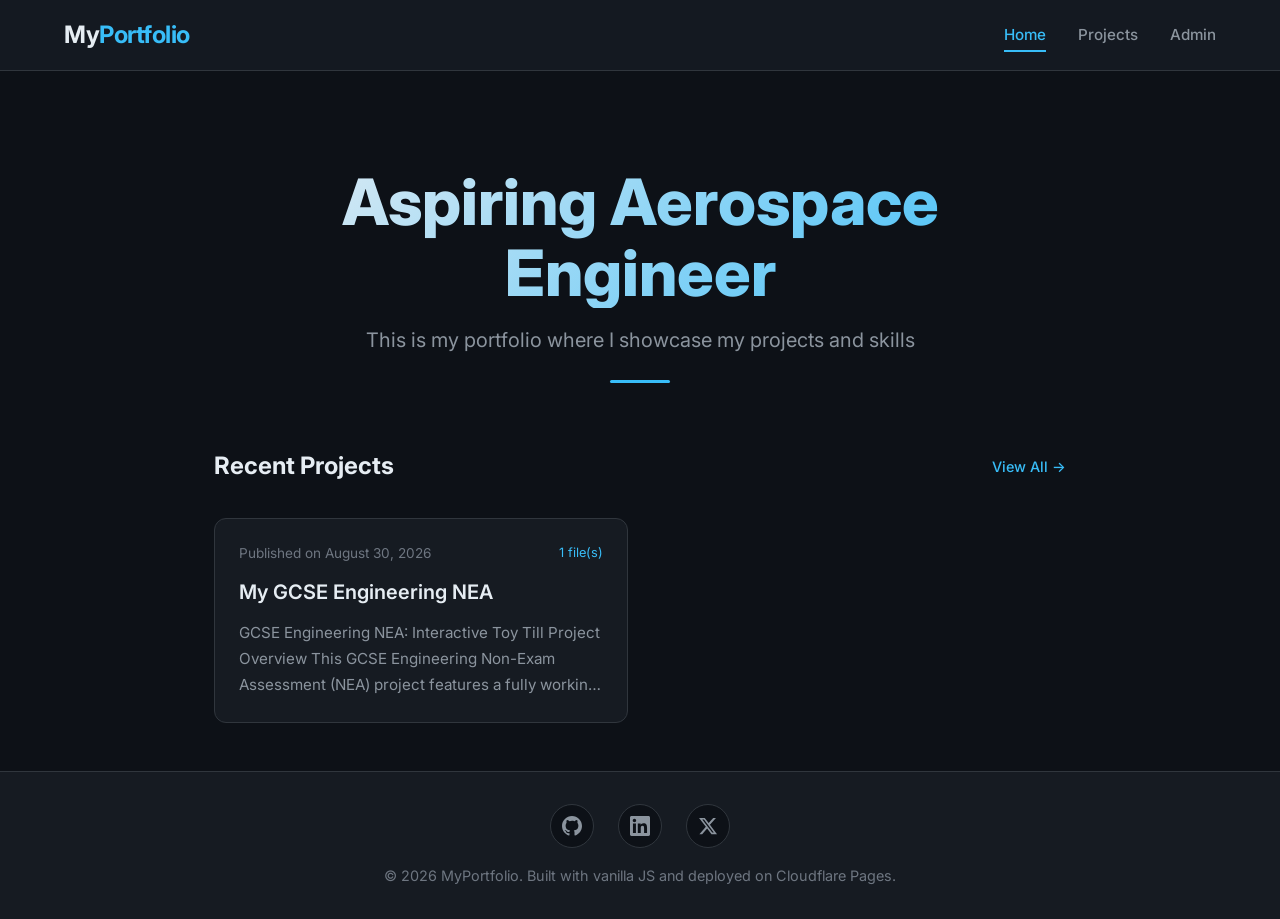
<file: index.html>
<!DOCTYPE html>
<html lang="en">
<head>
    <meta charset="UTF-8">
    <meta name="viewport" content="width=device-width, initial-scale=1.0">
    <meta name="description" content="Portfolio of a Full-Stack Developer">
    <title>MyPortfolio | Home</title>
    <link rel="preconnect" href="https://fonts.googleapis.com">
    <link rel="preconnect" href="https://fonts.gstatic.com" crossorigin>
    <link href="https://fonts.googleapis.com/css2?family=Inter:wght@400;500;600;700;800&display=swap" rel="stylesheet">
    <link rel="stylesheet" href="style.css">
</head>
<body>
    <header>
        <nav class="nav-container">
            <a href="index.html" class="logo">My<span>Portfolio</span></a>
            <button class="mobile-menu-btn" aria-label="Toggle menu" aria-expanded="false">
                <svg width="24" height="24" viewBox="0 0 24 24" fill="none" stroke="currentColor" stroke-width="2" aria-hidden="true">
                    <line x1="3" y1="6" x2="21" y2="6"></line>
                    <line x1="3" y1="12" x2="21" y2="12"></line>
                    <line x1="3" y1="18" x2="21" y2="18"></line>
                </svg>
            </button>
            <ul class="nav-links" id="navLinks">
                <li><a href="index.html" class="active">Home</a></li>
                <li><a href="projects.html">Projects</a></li>
                <li><a href="admin.html">Admin</a></li>
            </ul>
        </nav>
    </header>

    <main>
        <section class="hero" aria-labelledby="hero-title">
            <h1 id="hero-title">Aspiring Aerospace Engineer</h1>
            <p class="subtitle">This is my portfolio where I showcase my projects and skills
            </p>
            <div class="accent-line" aria-hidden="true"></div>
        </section>

        <section id="projects" aria-labelledby="projects-title">
            <div class="section-header">
                <h2 id="projects-title">Recent Projects</h2>
                <a href="projects.html" class="view-all">View All →</a>
            </div>
            <div class="projects-grid" id="projectsGrid" role="list">
                <div class="project-card" role="listitem" style="grid-column: 1/-1; text-align: center;">
                    <div class="project-content">
                        <div class="empty-state" style="padding: 2rem;">
                            <svg viewBox="0 0 24 24" fill="none" stroke="currentColor" stroke-width="1.5" aria-hidden="true">
                                <path d="M21 21l-6-6m2-5a7 7 0 11-14 0 7 7 0 0114 0z"/>
                                <path d="M15.7 15.7l-6 6"/>
                            </svg>
                            <h3>No projects published yet</h3>
                            <p>Add your first project from the <a href="admin.html">Admin panel</a> to see it here.</p>
                        </div>
                    </div>
                </div>
            </div>
        </section>
    </main>

    <footer>
        <div class="footer-content">
            <div class="social-links">
                <a href="https://github.com" target="_blank" rel="noopener noreferrer" aria-label="GitHub">
                    <svg width="20" height="20" viewBox="0 0 24 24" fill="currentColor" aria-hidden="true"><path d="M12 0C5.374 0 0 5.373 0 12c0 5.302 3.438 9.8 8.207 11.387.599.111.793-.261.793-.577v-2.234c-3.338.726-4.033-1.416-4.033-1.416-.546-1.387-1.333-1.756-1.333-1.756-1.089-.745.083-.729.083-.729 1.205.084 1.839 1.237 1.839 1.237 1.07 1.834 2.807 1.304 3.492.997.107-.775.418-1.305.762-1.604-2.665-.305-5.467-1.334-5.467-5.931 0-1.311.469-2.381 1.236-3.221-.124-.305-.535-1.524.117-3.176 0 0 1.008-.322 3.301 1.23A11.509 11.509 0 0112 5.803c1.02.005 2.047.138 3.006.404 2.291-1.552 3.297-1.23 3.297-1.23.653 1.653.242 2.874.118 3.176.77.84 1.235 1.911 1.235 3.221 0 4.609-2.807 5.624-5.479 5.921.43.372.823 1.102.823 2.222v3.293c0 .319.192.694.801.576C20.566 21.797 24 17.3 24 12c0-6.627-5.373-12-12-12z"/></svg>
                </a>
                <a href="https://linkedin.com" target="_blank" rel="noopener noreferrer" aria-label="LinkedIn">
                    <svg width="20" height="20" viewBox="0 0 24 24" fill="currentColor" aria-hidden="true"><path d="M20.447 20.452h-3.554v-5.569c0-1.328-.027-3.037-1.852-3.037-1.853 0-2.136 1.445-2.136 2.939v5.667H9.351V9h3.414v1.561h.046c.477-.9 1.637-1.85 3.37-1.85 3.601 0 4.267 2.37 4.267 5.455v6.286zM5.337 7.433c-1.144 0-2.063-.926-2.063-2.065 0-1.138.92-2.063 2.063-2.063 1.14 0 2.064.925 2.064 2.063 0 1.139-.925 2.065-2.064 2.065zm1.782 13.019H3.555V9h3.564v11.452zM22.225 0H1.771C.792 0 0 .774 0 1.729v20.542C0 23.227.792 24 1.771 24h20.451C23.2 24 24 23.227 24 22.271V1.729C24 .774 23.2 0 22.222 0h.003z"/></svg>
                </a>
                <a href="https://twitter.com" target="_blank" rel="noopener noreferrer" aria-label="Twitter">
                    <svg width="20" height="20" viewBox="0 0 24 24" fill="currentColor" aria-hidden="true"><path d="M18.244 2.25h3.308l-7.227 8.26 8.502 11.24H16.17l-5.214-6.817L4.99 21.75H1.68l7.73-8.835L1.254 2.25H8.08l4.713 6.231zm-1.161 17.52h1.833L7.084 4.126H5.117z"/></svg>
                </a>
            </div>
            <p>&copy; 2026 MyPortfolio. Built with vanilla JS and deployed on Cloudflare Pages.</p>
        </div>
    </footer>

    <script>
        const mobileMenuBtn = document.querySelector('.mobile-menu-btn');
        const navLinks = document.getElementById('navLinks');

        mobileMenuBtn.addEventListener('click', () => {
            const isOpen = navLinks.classList.toggle('open');
            mobileMenuBtn.setAttribute('aria-expanded', isOpen);
        });

        navLinks.querySelectorAll('a').forEach(link => {
            link.addEventListener('click', () => {
                navLinks.classList.remove('open');
                mobileMenuBtn.setAttribute('aria-expanded', 'false');
            });
        });

        async function loadProjects(limit = 3) {
            const grid = document.getElementById('projectsGrid');
            try {
                const response = await fetch('projects.json');
                
                if (!response.ok) {
                    if (response.status === 404) {
                        showEmptyState(grid, 'projects.json not found. Publish your first project from the Admin panel.');
                    } else {
                        throw new Error(`HTTP ${response.status}`);
                    }
                    return;
                }

                const projects = await response.json();

                if (!Array.isArray(projects) || !projects.length) {
                    showEmptyState(grid, 'No projects published yet. Add your first project from the <a href="admin.html">Admin panel</a>.');
                    return;
                }

                const displayProjects = projects.slice(0, limit);
                grid.innerHTML = displayProjects.map(project => `
                    <article class="project-card" role="listitem">
                        ${project.image ? `<img src="${escapeHtml(project.image)}" alt="" class="project-image">` : ''}
                        <div class="project-content">
                            <div class="project-meta">
                                <span class="project-date">Published on ${formatDate(project.date)}</span>
                                ${project.files && project.files.length ? `<span class="file-count" style="margin-left: 1rem; font-size: 0.8rem; color: var(--accent);">${project.files.length} file(s)</span>` : ''}
                            </div>
                            <h3 class="project-title">
                                <a href="project.html?slug=${encodeURIComponent(slugify(project.title))}">${escapeHtml(project.title)}</a>
                            </h3>
                            <p class="project-excerpt">${truncateHtml(project.content, 150)}</p>
                        </div>
                    </article>
                `).join('');
            } catch (error) {
                console.error('Error loading projects:', error);
                showEmptyState(grid, `Failed to load projects: ${escapeHtml(error.message)}`);
            }
        }

        function showEmptyState(grid, message) {
            grid.innerHTML = `
                <div class="project-card" role="listitem" style="grid-column: 1/-1;">
                    <div class="project-content">
                        <div class="empty-state">
                            <svg viewBox="0 0 24 24" fill="none" stroke="currentColor" stroke-width="1.5" aria-hidden="true">
                                <path d="M21 21l-6-6m2-5a7 7 0 11-14 0 7 7 0 0114 0z"/>
                                <path d="M15.7 15.7l-6 6"/>
                            </svg>
                            <h3>No projects found</h3>
                            <p>${message}</p>
                        </div>
                    </div>
                </div>
            `;
        }

        function formatDate(dateString) {
            const date = new Date(dateString);
            return date.toLocaleDateString('en-US', {
                year: 'numeric',
                month: 'long',
                day: 'numeric'
            });
        }

        function escapeHtml(text) {
            const div = document.createElement('div');
            div.textContent = text;
            return div.innerHTML;
        }

        function truncateHtml(html, maxLength) {
            const div = document.createElement('div');
            div.innerHTML = html;
            const text = div.textContent || div.innerText || '';
            if (text.length <= maxLength) return html;
            return text.substring(0, maxLength).trim() + '...';
        }

        function slugify(text) {
            return text.toLowerCase()
                .trim()
                .replace(/[^\w\s-]/g, '')
                .replace(/[\s_-]+/g, '-')
                .replace(/^-+|-+$/g, '');
        }

        loadProjects();
    </script>
</body>
</html>
</file>
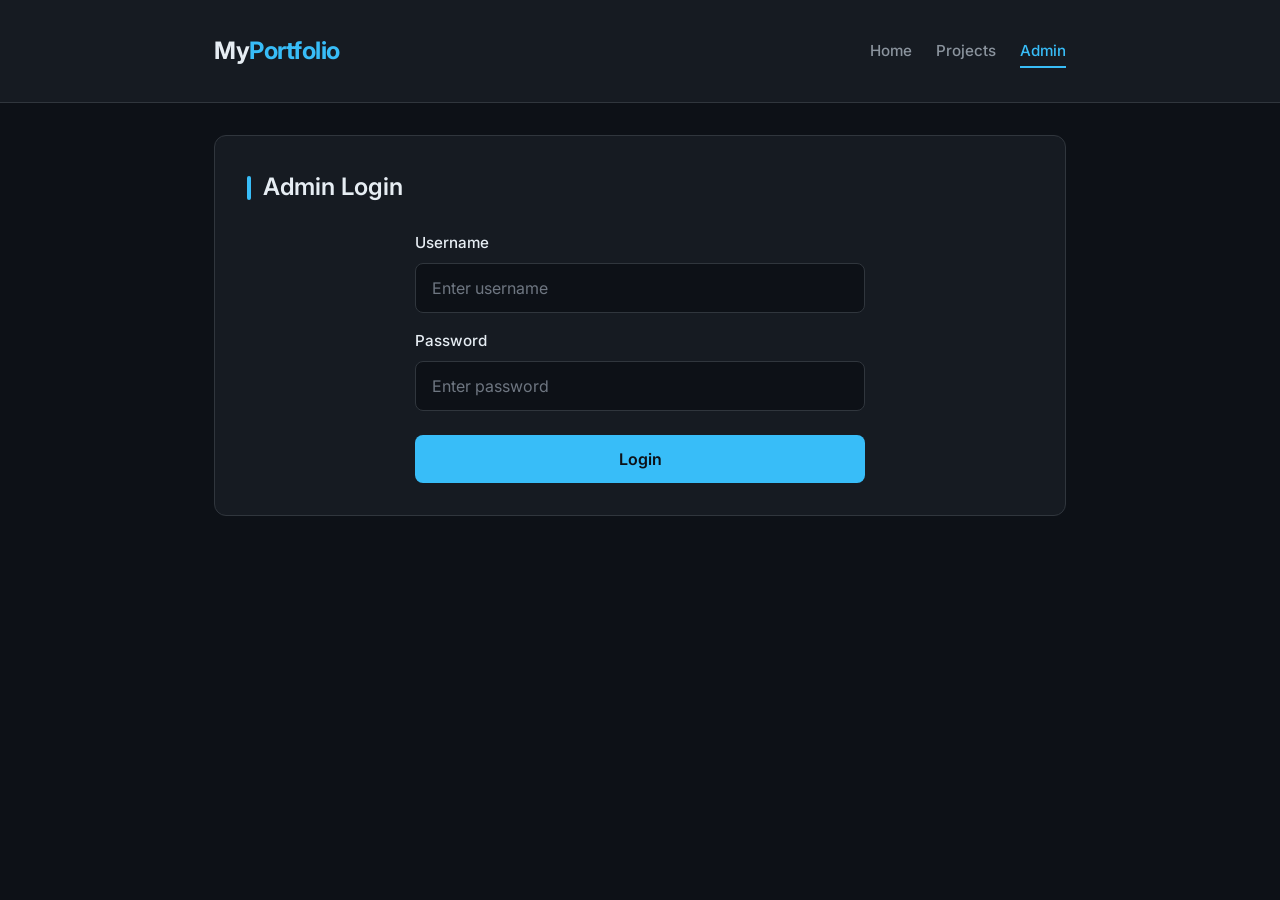
<file: admin.html>
<!DOCTYPE html>
<html lang="en">
<head>
    <meta charset="UTF-8">
    <meta name="viewport" content="width=device-width, initial-scale=1.0">
    <meta name="description" content="Admin Dashboard - MyPortfolio">
    <title>MyPortfolio | Admin</title>
    <link rel="preconnect" href="https://fonts.googleapis.com">
    <link rel="preconnect" href="https://fonts.gstatic.com" crossorigin>
    <link href="https://fonts.googleapis.com/css2?family=Inter:wght@400;500;600;700;800&display=swap" rel="stylesheet">
    <link rel="stylesheet" href="style.css">
    <link href="https://cdn.quilljs.com/1.3.7/quill.snow.css" rel="stylesheet">
    <style>
        .ql-container {
            background: var(--bg-main) !important;
            color: var(--text-primary) !important;
            border: 1px solid var(--border) !important;
            border-radius: 0 0 8px 8px !important;
            font-family: 'Inter', -apple-system, BlinkMacSystemFont, 'Segoe UI', Roboto, sans-serif !important;
            font-size: 14px !important;
        }
        .ql-editor {
            min-height: 350px;
            color: var(--text-primary) !important;
        }
        .ql-editor.ql-blank::before {
            color: var(--text-muted) !important;
            font-style: normal !important;
        }
        .ql-toolbar {
            background: var(--bg-nav) !important;
            border: 1px solid var(--border) !important;
            border-radius: 8px 8px 0 0 !important;
            border-bottom: none !important;
        }
        .ql-stroke { stroke: var(--text-primary) !important; }
        .ql-fill { fill: var(--text-primary) !important; }
        .ql-picker { color: var(--text-primary) !important; }
        .ql-picker-label { border-color: var(--border) !important; color: var(--text-primary) !important; }
        .ql-picker-options { background: var(--bg-card) !important; border-color: var(--border) !important; }
        .ql-picker-item { color: var(--text-primary) !important; }
        .ql-picker-item:hover { background: var(--border) !important; }
        .ql-tooltip { background: var(--bg-card) !important; border-color: var(--border) !important; color: var(--text-primary) !important; }
        .ql-tooltip input { background: var(--bg-main) !important; border-color: var(--border) !important; color: var(--text-primary) !important; }
        .ql-tooltip .ql-preview { background: var(--bg-main) !important; }
        .ql-color-picker .ql-picker-label { border-color: var(--border) !important; }
        .ql-video { max-width: 100%; border-radius: 8px; margin: 1rem 0; }
    </style>
</head>
<body class="admin-body">
    <header class="admin-header">
        <nav class="nav-container">
            <a href="index.html" class="logo">My<span>Portfolio</span></a>
            <ul class="nav-links" style="gap: 1.5rem;">
                <li><a href="index.html">Home</a></li>
                <li><a href="projects.html">Projects</a></li>
                <li><a href="admin.html" class="active">Admin</a></li>
            </ul>
        </nav>
    </header>

    <main class="admin-main">
        <section class="admin-section" id="loginSection">
            <h2>Admin Login</h2>
            <div class="status-message" id="loginStatus"></div>
            <form class="login-form" id="loginForm">
                <div class="form-group">
                    <label for="username">Username</label>
                    <input type="text" id="username" name="username" placeholder="Enter username" autocomplete="username" required>
                </div>
                <div class="form-group">
                    <label for="password">Password</label>
                    <input type="password" id="password" name="password" placeholder="Enter password" autocomplete="current-password" required>
                </div>
                <button type="submit" class="btn btn-primary" id="loginBtn">Login</button>
            </form>
        </section>

        <section class="admin-section" id="editorSection" style="display: none;">
            <h2 id="editorSectionTitle">Create New Project</h2>
            <div class="status-message" id="editorStatus"></div>
            <form id="projectForm">
                <input type="hidden" id="editingProjectId" name="editingProjectId">
                <input type="hidden" id="projectFolder" name="projectFolder">
                
                <div class="form-group">
                    <label for="projectTitle">Project Title</label>
                    <input type="text" id="projectTitle" name="projectTitle" placeholder="Enter project title" required>
                </div>
                
                <div class="form-group">
                    <label for="projectContent">Content</label>
                    <div id="editor" style="min-height: 400px;"></div>
                    <input type="hidden" id="projectContent" name="projectContent" required>
                </div>
                
                <div class="form-group">
                    <label for="projectImage">Cover Image URL (relative to repo root)</label>
                    <input type="text" id="projectImage" name="projectImage" placeholder="projects/my-project/cover.jpg">
                </div>
                
                <div class="form-group">
                    <label>Project Folder Name (for assets)</label>
                    <input type="text" id="projectFolder" name="projectFolder" placeholder="my-project-name">
                    <small style="color: var(--text-muted);">Files go in projects/{folder}/</small>
                </div>
                
                <div class="form-actions">
                    <button type="submit" class="btn btn-primary" id="publishBtn">
                        <span class="btn-text">Publish Project</span>
                        <span class="spinner" style="display: none;"></span>
                    </button>
                    <button type="button" class="btn btn-secondary" id="cancelEditBtn" style="display: none;">Cancel Edit</button>
                </div>
            </form>
        </section>

        <section class="admin-section" id="projectsSection" style="display: none;">
            <h2>Projects</h2>
            <div class="status-message" id="projectsStatus"></div>
            <div class="project-list" id="projectList"></div>
            
            <div style="margin-top: 2rem; padding: 1rem; background: var(--bg-main); border: 1px solid var(--border); border-radius: 8px;">
                <h4 style="margin-bottom: 0.5rem;">Deploy Instructions</h4>
                <ol style="color: var(--text-secondary); font-size: 0.9rem; line-height: 1.8;">
                    <li>Click "Download projects.json" after saving</li>
                    <li>Replace <code>projects.json</code> in repo root</li>
                    <li>Add project files to <code>projects/{folder}/</code></li>
                    <li>Commit & push - Cloudflare auto-deploys</li>
                </ol>
            </div>
        </section>
    </main>

    <script src="https://cdn.quilljs.com/1.3.7/quill.min.js"></script>
    <script src="admin.js"></script>
</body>
</html>
</file>
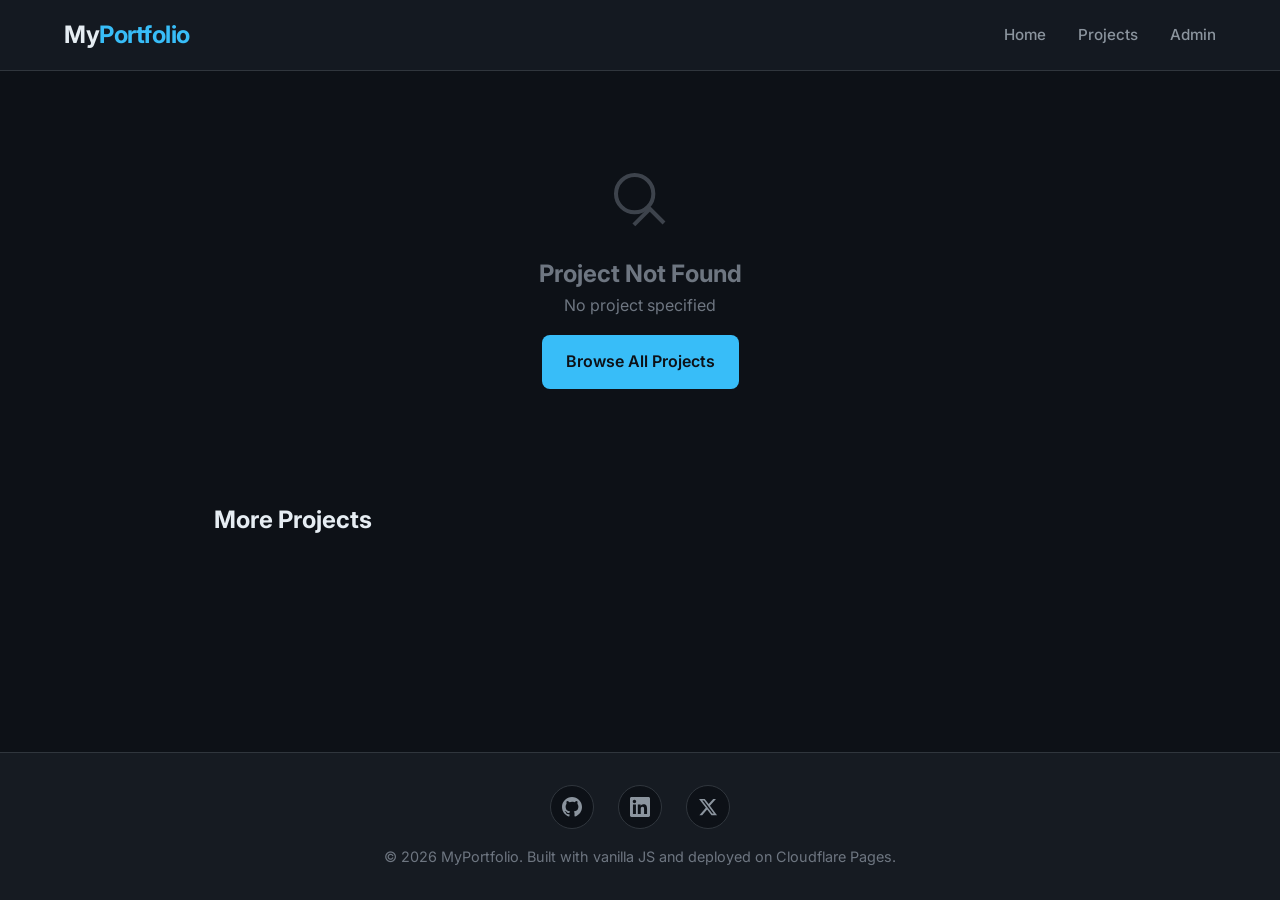
<file: project.html>
<!DOCTYPE html>
<html lang="en">
<head>
    <meta charset="UTF-8">
    <meta name="viewport" content="width=device-width, initial-scale=1.0">
    <meta name="description" content="Project - MyPortfolio">
    <title id="pageTitle">Project | MyPortfolio</title>
    <link rel="preconnect" href="https://fonts.googleapis.com">
    <link rel="preconnect" href="https://fonts.gstatic.com" crossorigin>
    <link href="https://fonts.googleapis.com/css2?family=Inter:wght@400;500;600;700;800&display=swap" rel="stylesheet">
    <link rel="stylesheet" href="style.css">
</head>
<body>
    <header>
        <nav class="nav-container">
            <a href="index.html" class="logo">My<span>Portfolio</span></a>
            <button class="mobile-menu-btn" aria-label="Toggle menu" aria-expanded="false">
                <svg width="24" height="24" viewBox="0 0 24 24" fill="none" stroke="currentColor" stroke-width="2" aria-hidden="true">
                    <line x1="3" y1="6" x2="21" y2="6"></line>
                    <line x1="3" y1="12" x2="21" y2="12"></line>
                    <line x1="3" y1="18" x2="21" y2="18"></line>
                </svg>
            </button>
            <ul class="nav-links" id="navLinks">
                <li><a href="index.html">Home</a></li>
                <li><a href="projects.html">Projects</a></li>
                <li><a href="admin.html">Admin</a></li>
            </ul>
        </nav>
    </header>

    <main>
        <article class="project-detail" id="projectDetail">
            <div class="project-detail-header">
                <a href="projects.html" class="back-link">← Back to Projects</a>
                <h1 id="projectTitle" class="project-detail-title">Loading...</h1>
                <time id="projectDate" class="project-detail-date" datetime="">Published on </time>
            </div>
            <div id="projectImageContainer"></div>
            <div id="projectContent" class="project-detail-content"></div>
            <div id="projectFiles" class="project-files"></div>
        </article>

        <section id="related-projects" style="margin-top: 4rem;">
            <h2 style="font-size: 1.5rem; margin-bottom: 1.5rem;">More Projects</h2>
            <div class="projects-grid" id="relatedGrid" role="list"></div>
        </section>
    </main>

    <footer>
        <div class="footer-content">
            <div class="social-links">
                <a href="https://github.com" target="_blank" rel="noopener noreferrer" aria-label="GitHub">
                    <svg width="20" height="20" viewBox="0 0 24 24" fill="currentColor" aria-hidden="true"><path d="M12 0C5.374 0 0 5.373 0 12c0 5.302 3.438 9.8 8.207 11.387.599.111.793-.261.793-.577v-2.234c-3.338.726-4.033-1.416-4.033-1.416-.546-1.387-1.333-1.756-1.333-1.756-1.089-.745.083-.729.083-.729 1.205.084 1.839 1.237 1.839 1.237 1.07 1.834 2.807 1.304 3.492.997.107-.775.418-1.305.762-1.604-2.665-.305-5.467-1.334-5.467-5.931 0-1.311.469-2.381 1.236-3.221-.124-.305-.535-1.524.117-3.176 0 0 1.008-.322 3.301 1.23A11.509 11.509 0 0112 5.803c1.02.005 2.047.138 3.006.404 2.291-1.552 3.297-1.23 3.297-1.23.653 1.653.242 2.874.118 3.176.77.84 1.235 1.911 1.235 3.221 0 4.609-2.807 5.624-5.479 5.921.43.372.823 1.102.823 2.222v3.293c0 .319.192.694.801.576C20.566 21.797 24 17.3 24 12c0-6.627-5.373-12-12-12z"/></svg>
                </a>
                <a href="https://linkedin.com" target="_blank" rel="noopener noreferrer" aria-label="LinkedIn">
                    <svg width="20" height="20" viewBox="0 0 24 24" fill="currentColor" aria-hidden="true"><path d="M20.447 20.452h-3.554v-5.569c0-1.328-.027-3.037-1.852-3.037-1.853 0-2.136 1.445-2.136 2.939v5.667H9.351V9h3.414v1.561h.046c.477-.9 1.637-1.85 3.37-1.85 3.601 0 4.267 2.37 4.267 5.455v6.286zM5.337 7.433c-1.144 0-2.063-.926-2.063-2.065 0-1.138.92-2.063 2.063-2.063 1.14 0 2.064.925 2.064 2.063 0 1.139-.925 2.065-2.064 2.065zm1.782 13.019H3.555V9h3.564v11.452zM22.225 0H1.771C.792 0 0 .774 0 1.729v20.542C0 23.227.792 24 1.771 24h20.451C23.2 24 24 23.227 24 22.271V1.729C24 .774 23.2 0 22.222 0h.003z"/></svg>
                </a>
                <a href="https://twitter.com" target="_blank" rel="noopener noreferrer" aria-label="Twitter">
                    <svg width="20" height="20" viewBox="0 0 24 24" fill="currentColor" aria-hidden="true"><path d="M18.244 2.25h3.308l-7.227 8.26 8.502 11.24H16.17l-5.214-6.817L4.99 21.75H1.68l7.73-8.835L1.254 2.25H8.08l4.713 6.231zm-1.161 17.52h1.833L7.084 4.126H5.117z"/></svg>
                </a>
            </div>
            <p>&copy; 2026 MyPortfolio. Built with vanilla JS and deployed on Cloudflare Pages.</p>
        </div>
    </footer>

    <script>
        const mobileMenuBtn = document.querySelector('.mobile-menu-btn');
        const navLinks = document.getElementById('navLinks');

        mobileMenuBtn.addEventListener('click', () => {
            const isOpen = navLinks.classList.toggle('open');
            mobileMenuBtn.setAttribute('aria-expanded', isOpen);
        });

        navLinks.querySelectorAll('a').forEach(link => {
            link.addEventListener('click', () => {
                navLinks.classList.remove('open');
                mobileMenuBtn.setAttribute('aria-expanded', 'false');
            });
        });

        function slugify(text) {
            return text.toLowerCase()
                .trim()
                .replace(/[^\w\s-]/g, '')
                .replace(/[\s_-]+/g, '-')
                .replace(/^-+|-+$/g, '');
        }

        async function loadProject() {
            const urlParams = new URLSearchParams(window.location.search);
            const slug = urlParams.get('slug');
            
            if (!slug) {
                showError('No project specified');
                return;
            }

            try {
                const response = await fetch('projects.json');
                if (!response.ok) throw new Error('Failed to load projects');
                const projects = await response.json();

                const project = projects.find(p => slugify(p.title) === slug);
                
                if (!project) {
                    showError('Project not found');
                    return;
                }

                renderProject(project);
                loadRelatedProjects(projects, project.id);
            } catch (error) {
                console.error('Error loading project:', error);
                showError(`Failed to load project: ${error.message}`);
            }
        }

        function renderProject(project) {
            document.getElementById('pageTitle').textContent = `${project.title} | MyPortfolio`;
            document.getElementById('projectTitle').textContent = project.title;
            
            const date = new Date(project.date);
            const formattedDate = date.toLocaleDateString('en-US', {
                year: 'numeric',
                month: 'long',
                day: 'numeric'
            });
            document.getElementById('projectDate').textContent = `Published on ${formattedDate}`;
            document.getElementById('projectDate').dateTime = project.date;

            const imageContainer = document.getElementById('projectImageContainer');
            if (project.image) {
                imageContainer.innerHTML = `<img src="${escapeHtml(project.image)}" alt="${escapeHtml(project.title)}" style="width: 100%; max-height: 400px; object-fit: cover; border-radius: 12px; margin-bottom: 2rem;">`;
            } else {
                imageContainer.innerHTML = '';
            }

            document.getElementById('projectContent').innerHTML = project.content;
            
            // Render project files
            const filesContainer = document.getElementById('projectFiles');
            if (project.files && project.files.length > 0) {
                filesContainer.innerHTML = `
                    <h3 style="margin: 2.5rem 0 1rem; font-size: 1.25rem; color: var(--accent);">Project Files</h3>
                    <div class="file-list" style="display: flex; flex-direction: column; gap: 0.75rem;">
                        ${project.files.map(file => `
                            <a href="${escapeHtml(file.downloadUrl || file.path)}" target="_blank" rel="noopener noreferrer" class="file-item" style="display: flex; align-items: center; justify-content: space-between; padding: 1rem; background: var(--bg-card); border: 1px solid var(--border); border-radius: 8px; text-decoration: none; color: var(--text-primary); transition: border-color 0.2s ease, background 0.2s ease;" onmouseover="this.style.borderColor='var(--accent)'" onmouseout="this.style.borderColor='var(--border)'">
                                <div class="file-info" style="display: flex; align-items: center; gap: 1rem;">
                                    <div class="file-icon" style="width: 40px; height: 40px; display: flex; align-items: center; justify-content: center; background: var(--bg-main); border-radius: 8px; color: var(--accent);">${getFileIcon(file.name)}</div>
                                    <div class="file-details">
                                        <div class="file-name" style="font-weight: 500;">${escapeHtml(file.name)}</div>
                                        <div class="file-size" style="font-size: 0.85rem; color: var(--text-muted);">${formatFileSize(file.size)}</div>
                                    </div>
                                </div>
                                <svg width="20" height="20" viewBox="0 0 24 24" fill="none" stroke="currentColor" stroke-width="2" style="color: var(--text-muted);">
                                    <path d="M21 15v4a2 2 0 0 1-2 2H5a2 2 0 0 1-2-2v-4"/>
                                    <polyline points="17 8 12 3 7 8"/>
                                    <line x1="12" y1="3" x2="12" y2="15"/>
                                </svg>
                            </a>
                        `).join('')}
                    </div>
                `;
            } else {
                filesContainer.innerHTML = '';
            }
        }

        function getFileIcon(filename) {
            const ext = filename.split('.').pop().toLowerCase();
            const icons = {
                jpg: '<svg viewBox="0 0 24 24" fill="none" stroke="currentColor" stroke-width="2"><rect x="3" y="3" width="18" height="18" rx="2"/><circle cx="8.5" cy="8.5" r="1.5"/><polyline points="21 15 16 10 5 21"/></svg>',
                png: '<svg viewBox="0 0 24 24" fill="none" stroke="currentColor" stroke-width="2"><rect x="3" y="3" width="18" height="18" rx="2"/><circle cx="8.5" cy="8.5" r="1.5"/><polyline points="21 15 16 10 5 21"/></svg>',
                gif: '<svg viewBox="0 0 24 24" fill="none" stroke="currentColor" stroke-width="2"><rect x="3" y="3" width="18" height="18" rx="2"/><circle cx="8.5" cy="8.5" r="1.5"/><polyline points="21 15 16 10 5 21"/></svg>',
                svg: '<svg viewBox="0 0 24 24" fill="none" stroke="currentColor" stroke-width="2"><rect x="3" y="3" width="18" height="18" rx="2"/><circle cx="8.5" cy="8.5" r="1.5"/><polyline points="21 15 16 10 5 21"/></svg>',
                webp: '<svg viewBox="0 0 24 24" fill="none" stroke="currentColor" stroke-width="2"><rect x="3" y="3" width="18" height="18" rx="2"/><circle cx="8.5" cy="8.5" r="1.5"/><polyline points="21 15 16 10 5 21"/></svg>',
                pdf: '<svg viewBox="0 0 24 24" fill="none" stroke="currentColor" stroke-width="2"><path d="M14 2H6a2 2 0 0 0-2 2v16a2 2 0 0 0 2 2h12a2 2 0 0 0 2-2V8z"/><polyline points="14 2 14 8 20 8"/></svg>',
                doc: '<svg viewBox="0 0 24 24" fill="none" stroke="currentColor" stroke-width="2"><path d="M14 2H6a2 2 0 0 0-2 2v16a2 2 0 0 0 2 2h12a2 2 0 0 0 2-2V8z"/><polyline points="14 2 14 8 20 8"/></svg>',
                docx: '<svg viewBox="0 0 24 24" fill="none" stroke="currentColor" stroke-width="2"><path d="M14 2H6a2 2 0 0 0-2 2v16a2 2 0 0 0 2 2h12a2 2 0 0 0 2-2V8z"/><polyline points="14 2 14 8 20 8"/></svg>',
                txt: '<svg viewBox="0 0 24 24" fill="none" stroke="currentColor" stroke-width="2"><path d="M14 2H6a2 2 0 0 0-2 2v16a2 2 0 0 0 2 2h12a2 2 0 0 0 2-2V8z"/><polyline points="14 2 14 8 20 8"/></svg>',
                md: '<svg viewBox="0 0 24 24" fill="none" stroke="currentColor" stroke-width="2"><path d="M14 2H6a2 2 0 0 0-2 2v16a2 2 0 0 0 2 2h12a2 2 0 0 0 2-2V8z"/><polyline points="14 2 14 8 20 8"/></svg>',
                js: '<svg viewBox="0 0 24 24" fill="none" stroke="currentColor" stroke-width="2"><polyline points="16 18 22 12 16 6"/><polyline points="8 6 2 12 8 18"/></svg>',
                ts: '<svg viewBox="0 0 24 24" fill="none" stroke="currentColor" stroke-width="2"><polyline points="16 18 22 12 16 6"/><polyline points="8 6 2 12 8 18"/></svg>',
                py: '<svg viewBox="0 0 24 24" fill="none" stroke="currentColor" stroke-width="2"><polyline points="16 18 22 12 16 6"/><polyline points="8 6 2 12 8 18"/></svg>',
                html: '<svg viewBox="0 0 24 24" fill="none" stroke="currentColor" stroke-width="2"><polyline points="16 18 22 12 16 6"/><polyline points="8 6 2 12 8 18"/></svg>',
                css: '<svg viewBox="0 0 24 24" fill="none" stroke="currentColor" stroke-width="2"><polyline points="16 18 22 12 16 6"/><polyline points="8 6 2 12 8 18"/></svg>',
                json: '<svg viewBox="0 0 24 24" fill="none" stroke="currentColor" stroke-width="2"><polyline points="16 18 22 12 16 6"/><polyline points="8 6 2 12 8 18"/></svg>',
                cpp: '<svg viewBox="0 0 24 24" fill="none" stroke="currentColor" stroke-width="2"><polyline points="16 18 22 12 16 6"/><polyline points="8 6 2 12 8 18"/></svg>',
                c: '<svg viewBox="0 0 24 24" fill="none" stroke="currentColor" stroke-width="2"><polyline points="16 18 22 12 16 6"/><polyline points="8 6 2 12 8 18"/></svg>',
                zip: '<svg viewBox="0 0 24 24" fill="none" stroke="currentColor" stroke-width="2"><path d="M21 8V5a2 2 0 0 0-2-2H5a2 2 0 0 0-2 2v3"/><path d="M21 16V11a2 2 0 0 0-2-2H5a2 2 0 0 0-2 2v6a2 2 0 0 0 2 2h14a2 2 0 0 0 2-2z"/></svg>',
                rar: '<svg viewBox="0 0 24 24" fill="none" stroke="currentColor" stroke-width="2"><path d="M21 8V5a2 2 0 0 0-2-2H5a2 2 0 0 0-2 2v3"/><path d="M21 16V11a2 2 0 0 0-2-2H5a2 2 0 0 0-2 2v6a2 2 0 0 0 2 2h14a2 2 0 0 0 2-2z"/></svg>',
                '7z': '<svg viewBox="0 0 24 24" fill="none" stroke="currentColor" stroke-width="2"><path d="M21 8V5a2 2 0 0 0-2-2H5a2 2 0 0 0-2 2v3"/><path d="M21 16V11a2 2 0 0 0-2-2H5a2 2 0 0 0-2 2v6a2 2 0 0 0 2 2h14a2 2 0 0 0 2-2z"/></svg>',
                mp4: '<svg viewBox="0 0 24 24" fill="none" stroke="currentColor" stroke-width="2"><polygon points="23 7 16 12 23 17 23 7"/><rect x="1" y="5" width="15" height="14" rx="2"/></svg>',
                mp3: '<svg viewBox="0 0 24 24" fill="none" stroke="currentColor" stroke-width="2"><polygon points="23 7 16 12 23 17 23 7"/><rect x="1" y="5" width="15" height="14" rx="2"/></svg>',
            };
            return icons[ext] || '<svg viewBox="0 0 24 24" fill="none" stroke="currentColor" stroke-width="2"><path d="M14 2H6a2 2 0 0 0-2 2v16a2 2 0 0 0 2 2h12a2 2 0 0 0 2-2V8z"/><polyline points="14 2 14 8 20 8"/></svg>';
        }

        function formatFileSize(bytes) {
            if (bytes < 1024) return bytes + ' B';
            if (bytes < 1024 * 1024) return (bytes / 1024).toFixed(1) + ' KB';
            return (bytes / (1024 * 1024)).toFixed(1) + ' MB';
        }

        function loadRelatedProjects(projects, currentId) {
            const grid = document.getElementById('relatedGrid');
            const related = projects.filter(p => p.id !== currentId).slice(0, 3);
            
            if (!related.length) {
                grid.parentElement.style.display = 'none';
                return;
            }

            grid.innerHTML = related.map(project => `
                <article class="project-card" role="listitem">
                    ${project.image ? `<img src="${escapeHtml(project.image)}" alt="" class="project-image">` : ''}
                    <div class="project-content">
                        <div class="project-meta">
                            <span class="project-date">Published on ${formatDate(project.date)}</span>
                        </div>
                        <h3 class="project-title">
                            <a href="project.html?slug=${encodeURIComponent(slugify(project.title))}">${escapeHtml(project.title)}</a>
                        </h3>
                        <p class="project-excerpt">${truncateHtml(project.content, 120)}</p>
                    </div>
                </article>
            `).join('');
        }

        function showError(message) {
            const detail = document.getElementById('projectDetail');
            detail.innerHTML = `
                <div style="text-align: center; padding: 3rem; color: var(--text-muted);">
                    <svg width="64" height="64" viewBox="0 0 24 24" fill="none" stroke="currentColor" stroke-width="1.5" style="margin-bottom: 1rem; opacity: 0.5;">
                        <path d="M21 21l-6-6m2-5a7 7 0 11-14 0 7 7 0 0114 0z"/>
                        <path d="M15.7 15.7l-6 6"/>
                    </svg>
                    <h2>Project Not Found</h2>
                    <p>${escapeHtml(message)}</p>
                    <a href="projects.html" class="btn btn-primary" style="margin-top: 1rem; display: inline-block;">Browse All Projects</a>
                </div>
            `;
        }

        function formatDate(dateString) {
            const date = new Date(dateString);
            return date.toLocaleDateString('en-US', {
                year: 'numeric',
                month: 'long',
                day: 'numeric'
            });
        }

        function escapeHtml(text) {
            const div = document.createElement('div');
            div.textContent = text;
            return div.innerHTML;
        }

        function truncateHtml(html, maxLength) {
            const div = document.createElement('div');
            div.innerHTML = html;
            const text = div.textContent || div.innerText || '';
            if (text.length <= maxLength) return html;
            return text.substring(0, maxLength).trim() + '...';
        }

        loadProject();
    </script>
</body>
</html>
</file>
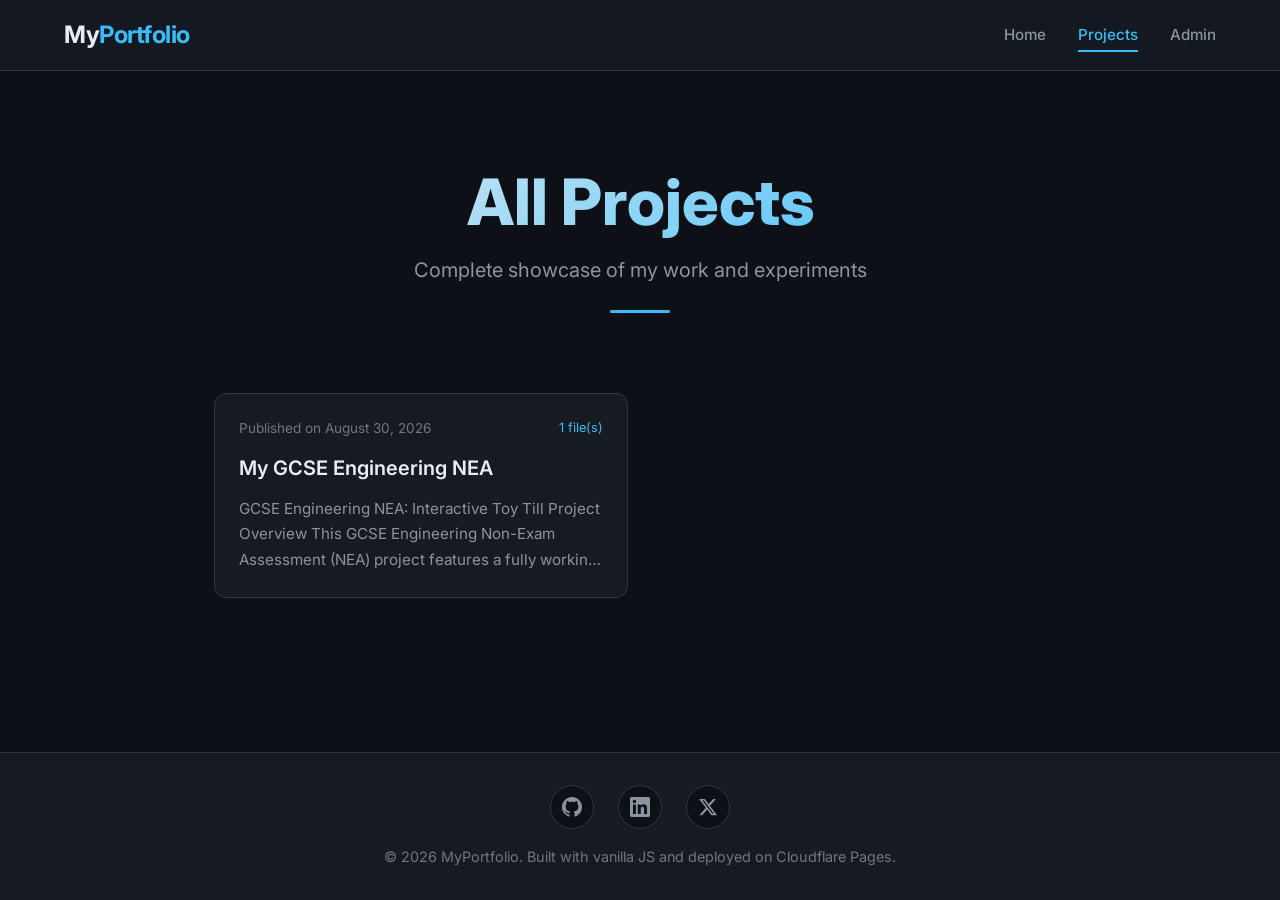
<file: projects.html>
<!DOCTYPE html>
<html lang="en">
<head>
    <meta charset="UTF-8">
    <meta name="viewport" content="width=device-width, initial-scale=1.0">
    <meta name="description" content="All Projects - MyPortfolio">
    <title>MyPortfolio | Projects</title>
    <link rel="preconnect" href="https://fonts.googleapis.com">
    <link rel="preconnect" href="https://fonts.gstatic.com" crossorigin>
    <link href="https://fonts.googleapis.com/css2?family=Inter:wght@400;500;600;700;800&display=swap" rel="stylesheet">
    <link rel="stylesheet" href="style.css">
</head>
<body>
    <header>
        <nav class="nav-container">
            <a href="index.html" class="logo">My<span>Portfolio</span></a>
            <button class="mobile-menu-btn" aria-label="Toggle menu" aria-expanded="false">
                <svg width="24" height="24" viewBox="0 0 24 24" fill="none" stroke="currentColor" stroke-width="2" aria-hidden="true">
                    <line x1="3" y1="6" x2="21" y2="6"></line>
                    <line x1="3" y1="12" x2="21" y2="12"></line>
                    <line x1="3" y1="18" x2="21" y2="18"></line>
                </svg>
            </button>
            <ul class="nav-links" id="navLinks">
                <li><a href="index.html">Home</a></li>
                <li><a href="projects.html" class="active">Projects</a></li>
                <li><a href="admin.html">Admin</a></li>
            </ul>
        </nav>
    </header>

    <main>
        <section class="hero" style="text-align: center; padding: 3rem 1rem; margin-bottom: 2rem;">
            <h1 style="font-size: clamp(2.5rem, 5vw, 4rem); font-weight: 800; line-height: 1.1; margin-bottom: 1rem; background: linear-gradient(135deg, var(--text-primary) 0%, var(--accent) 100%); -webkit-background-clip: text; -webkit-text-fill-color: transparent; background-clip: text;">All Projects</h1>
            <p class="subtitle" style="max-width: 600px; margin: 0 auto;">Complete showcase of my work and experiments</p>
            <div class="accent-line" aria-hidden="true" style="margin: 1.5rem auto 0;"></div>
        </section>

        <section id="all-projects" aria-labelledby="all-projects-title">
            <div class="projects-grid" id="allProjectsGrid" role="list">
                <div class="project-card" role="listitem" style="grid-column: 1/-1; text-align: center;">
                    <div class="project-content">
                        <div class="empty-state" style="padding: 2rem;">
                            <svg viewBox="0 0 24 24" fill="none" stroke="currentColor" stroke-width="1.5" aria-hidden="true">
                                <path d="M21 21l-6-6m2-5a7 7 0 11-14 0 7 7 0 0114 0z"/>
                                <path d="M15.7 15.7l-6 6"/>
                            </svg>
                            <h3>Loading projects...</h3>
                            <p>Fetching all projects from GitHub.</p>
                        </div>
                    </div>
                </div>
            </div>
        </section>
    </main>

    <footer>
        <div class="footer-content">
            <div class="social-links">
                <a href="https://github.com" target="_blank" rel="noopener noreferrer" aria-label="GitHub">
                    <svg width="20" height="20" viewBox="0 0 24 24" fill="currentColor" aria-hidden="true"><path d="M12 0C5.374 0 0 5.373 0 12c0 5.302 3.438 9.8 8.207 11.387.599.111.793-.261.793-.577v-2.234c-3.338.726-4.033-1.416-4.033-1.416-.546-1.387-1.333-1.756-1.333-1.756-1.089-.745.083-.729.083-.729 1.205.084 1.839 1.237 1.839 1.237 1.07 1.834 2.807 1.304 3.492.997.107-.775.418-1.305.762-1.604-2.665-.305-5.467-1.334-5.467-5.931 0-1.311.469-2.381 1.236-3.221-.124-.305-.535-1.524.117-3.176 0 0 1.008-.322 3.301 1.23A11.509 11.509 0 0112 5.803c1.02.005 2.047.138 3.006.404 2.291-1.552 3.297-1.23 3.297-1.23.653 1.653.242 2.874.118 3.176.77.84 1.235 1.911 1.235 3.221 0 4.609-2.807 5.624-5.479 5.921.43.372.823 1.102.823 2.222v3.293c0 .319.192.694.801.576C20.566 21.797 24 17.3 24 12c0-6.627-5.373-12-12-12z"/></svg>
                </a>
                <a href="https://linkedin.com" target="_blank" rel="noopener noreferrer" aria-label="LinkedIn">
                    <svg width="20" height="20" viewBox="0 0 24 24" fill="currentColor" aria-hidden="true"><path d="M20.447 20.452h-3.554v-5.569c0-1.328-.027-3.037-1.852-3.037-1.853 0-2.136 1.445-2.136 2.939v5.667H9.351V9h3.414v1.561h.046c.477-.9 1.637-1.85 3.37-1.85 3.601 0 4.267 2.37 4.267 5.455v6.286zM5.337 7.433c-1.144 0-2.063-.926-2.063-2.065 0-1.138.92-2.063 2.063-2.063 1.14 0 2.064.925 2.064 2.063 0 1.139-.925 2.065-2.064 2.065zm1.782 13.019H3.555V9h3.564v11.452zM22.225 0H1.771C.792 0 0 .774 0 1.729v20.542C0 23.227.792 24 1.771 24h20.451C23.2 24 24 23.227 24 22.271V1.729C24 .774 23.2 0 22.222 0h.003z"/></svg>
                </a>
                <a href="https://twitter.com" target="_blank" rel="noopener noreferrer" aria-label="Twitter">
                    <svg width="20" height="20" viewBox="0 0 24 24" fill="currentColor" aria-hidden="true"><path d="M18.244 2.25h3.308l-7.227 8.26 8.502 11.24H16.17l-5.214-6.817L4.99 21.75H1.68l7.73-8.835L1.254 2.25H8.08l4.713 6.231zm-1.161 17.52h1.833L7.084 4.126H5.117z"/></svg>
                </a>
            </div>
            <p>&copy; 2026 MyPortfolio. Built with vanilla JS and deployed on Cloudflare Pages.</p>
        </div>
    </footer>

    <script>
        const mobileMenuBtn = document.querySelector('.mobile-menu-btn');
        const navLinks = document.getElementById('navLinks');

        mobileMenuBtn.addEventListener('click', () => {
            const isOpen = navLinks.classList.toggle('open');
            mobileMenuBtn.setAttribute('aria-expanded', isOpen);
        });

        navLinks.querySelectorAll('a').forEach(link => {
            link.addEventListener('click', () => {
                navLinks.classList.remove('open');
                mobileMenuBtn.setAttribute('aria-expanded', 'false');
            });
        });

        async function loadAllProjects() {
            const grid = document.getElementById('allProjectsGrid');
            try {
                const response = await fetch('projects.json');
                
                if (!response.ok) {
                    if (response.status === 404) {
                        showEmptyState(grid, 'projects.json not found. Publish your first project from the Admin panel.');
                    } else {
                        throw new Error(`HTTP ${response.status}`);
                    }
                    return;
                }

                const projects = await response.json();

                if (!Array.isArray(projects) || !projects.length) {
                    showEmptyState(grid, 'No projects published yet. Add your first project from the <a href="admin.html">Admin panel</a>.');
                    return;
                }

                grid.innerHTML = projects.map(project => `
                    <article class="project-card" role="listitem">
                        ${project.image ? `<img src="${escapeHtml(project.image)}" alt="" class="project-image">` : ''}
                        <div class="project-content">
                            <div class="project-meta">
                                <span class="project-date">Published on ${formatDate(project.date)}</span>
                                ${project.files && project.files.length ? `<span class="file-count" style="margin-left: 1rem; font-size: 0.8rem; color: var(--accent);">${project.files.length} file(s)</span>` : ''}
                            </div>
                            <h3 class="project-title">
                                <a href="project.html?slug=${encodeURIComponent(slugify(project.title))}">${escapeHtml(project.title)}</a>
                            </h3>
                            <p class="project-excerpt">${truncateHtml(project.content, 150)}</p>
                        </div>
                    </article>
                `).join('');
            } catch (error) {
                console.error('Error loading projects:', error);
                showEmptyState(grid, `Failed to load projects: ${escapeHtml(error.message)}`);
            }
        }

        function showEmptyState(grid, message) {
            grid.innerHTML = `
                <div class="project-card" role="listitem" style="grid-column: 1/-1;">
                    <div class="project-content">
                        <div class="empty-state">
                            <svg viewBox="0 0 24 24" fill="none" stroke="currentColor" stroke-width="1.5" aria-hidden="true">
                                <path d="M21 21l-6-6m2-5a7 7 0 11-14 0 7 7 0 0114 0z"/>
                                <path d="M15.7 15.7l-6 6"/>
                            </svg>
                            <h3>No projects found</h3>
                            <p>${message}</p>
                        </div>
                    </div>
                </div>
            `;
        }

        function formatDate(dateString) {
            const date = new Date(dateString);
            return date.toLocaleDateString('en-US', {
                year: 'numeric',
                month: 'long',
                day: 'numeric'
            });
        }

        function escapeHtml(text) {
            const div = document.createElement('div');
            div.textContent = text;
            return div.innerHTML;
        }

        function truncateHtml(html, maxLength) {
            const div = document.createElement('div');
            div.innerHTML = html;
            const text = div.textContent || div.innerText || '';
            if (text.length <= maxLength) return html;
            return text.substring(0, maxLength).trim() + '...';
        }

        function slugify(text) {
            return text.toLowerCase()
                .trim()
                .replace(/[^\w\s-]/g, '')
                .replace(/[\s_-]+/g, '-')
                .replace(/^-+|-+$/g, '');
        }

        loadAllProjects();
    </script>
</body>
</html>
</file>
<file: style.css>
:root {
    --bg-main: #0d1117;
    --bg-card: #161b22;
    --bg-nav: #161b22;
    --accent: #38bdf8;
    --accent-hover: #0ea5e9;
    --text-primary: #e6edf3;
    --text-secondary: #8b949e;
    --text-muted: #6e7681;
    --border: #30363d;
    --shadow: rgba(0, 0, 0, 0.4);
    --success: #3fb950;
    --error: #f85149;
    --warning: #d29922;
}

* {
    margin: 0;
    padding: 0;
    box-sizing: border-box;
}

html {
    scroll-behavior: smooth;
}

body {
    font-family: 'Inter', -apple-system, BlinkMacSystemFont, 'Segoe UI', Roboto, sans-serif;
    background: var(--bg-main);
    color: var(--text-primary);
    line-height: 1.6;
    min-height: 100vh;
    display: flex;
    flex-direction: column;
}

a {
    color: var(--accent);
    text-decoration: none;
    transition: color 0.2s ease;
}

a:hover {
    color: var(--accent-hover);
}

img {
    max-width: 100%;
    height: auto;
    display: block;
}

header {
    position: sticky;
    top: 0;
    z-index: 100;
    background: rgba(22, 27, 34, 0.95);
    backdrop-filter: blur(10px);
    border-bottom: 1px solid var(--border);
}

.nav-container {
    max-width: 1200px;
    margin: 0 auto;
    padding: 1rem 1.5rem;
    display: flex;
    justify-content: space-between;
    align-items: center;
}

.logo {
    font-size: 1.5rem;
    font-weight: 700;
    color: var(--text-primary);
    letter-spacing: -0.02em;
}

.logo span {
    color: var(--accent);
}

.nav-links {
    display: flex;
    gap: 2rem;
    list-style: none;
}

.nav-links a {
    color: var(--text-secondary);
    font-weight: 500;
    font-size: 0.95rem;
    padding: 0.5rem 0;
    position: relative;
}

.nav-links a::after {
    content: '';
    position: absolute;
    bottom: 0;
    left: 0;
    width: 0;
    height: 2px;
    background: var(--accent);
    transition: width 0.2s ease;
}

.nav-links a:hover::after,
.nav-links a.active::after {
    width: 100%;
}

.nav-links a:hover,
.nav-links a.active {
    color: var(--accent);
}

.mobile-menu-btn {
    display: none;
    background: none;
    border: none;
    color: var(--text-primary);
    font-size: 1.5rem;
    cursor: pointer;
}

main {
    flex: 1;
    max-width: 900px;
    margin: 0 auto;
    padding: 3rem 1.5rem;
    width: 100%;
}

.hero {
    text-align: center;
    padding: 3rem 1rem;
    margin-bottom: 1rem;
}

.hero h1 {
    font-size: clamp(2.5rem, 5vw, 4rem);
    font-weight: 800;
    line-height: 1.1;
    margin-bottom: 1rem;
    background: linear-gradient(135deg, var(--text-primary) 0%, var(--accent) 100%);
    -webkit-background-clip: text;
    -webkit-text-fill-color: transparent;
    background-clip: text;
}

.hero .subtitle {
    font-size: 1.25rem;
    color: var(--text-secondary);
    max-width: 600px;
    margin: 0 auto;
}

.hero .accent-line {
    width: 60px;
    height: 3px;
    background: var(--accent);
    margin: 1.5rem auto 0;
    border-radius: 2px;
}

.section-header {
    display: flex;
    justify-content: space-between;
    align-items: center;
    margin-bottom: 2rem;
    flex-wrap: wrap;
    gap: 1rem;
}

.section-header h2 {
    font-size: 1.5rem;
    font-weight: 700;
}

.section-header .view-all {
    font-size: 0.9rem;
    font-weight: 500;
}

.projects-grid {
    display: grid;
    grid-template-columns: repeat(auto-fill, minmax(350px, 1fr));
    gap: 1.5rem;
}

.project-card {
    background: var(--bg-card);
    border: 1px solid var(--border);
    border-radius: 12px;
    overflow: hidden;
    transition: transform 0.2s ease, box-shadow 0.2s ease, border-color 0.2s ease;
}

.project-card:hover {
    transform: translateY(-4px);
    box-shadow: 0 20px 40px var(--shadow);
    border-color: var(--accent);
}

.project-image {
    width: 100%;
    height: 200px;
    object-fit: cover;
    background: var(--border);
}

.project-content {
    padding: 1.5rem;
}

.project-meta {
    display: flex;
    justify-content: space-between;
    align-items: center;
    margin-bottom: 0.75rem;
    font-size: 0.85rem;
    color: var(--text-muted);
}

.project-title {
    font-size: 1.25rem;
    font-weight: 600;
    margin-bottom: 0.75rem;
    color: var(--text-primary);
}

.project-title a {
    color: inherit;
    text-decoration: none;
}

.project-title a:hover {
    color: var(--accent);
}

.project-excerpt {
    color: var(--text-secondary);
    font-size: 0.95rem;
    line-height: 1.7;
    display: -webkit-box;
    -webkit-line-clamp: 3;
    -webkit-box-orient: vertical;
    overflow: hidden;
}

.project-full-content {
    margin-top: 1rem;
    padding-top: 1rem;
    border-top: 1px solid var(--border);
    color: var(--text-secondary);
    line-height: 1.8;
}

.project-full-content img {
    max-width: 100%;
    border-radius: 8px;
    margin: 1rem 0;
}

.project-full-content video {
    max-width: 100%;
    border-radius: 8px;
    margin: 1rem 0;
}

.project-full-content iframe {
    max-width: 100%;
    border-radius: 8px;
    margin: 1rem 0;
}

.project-full-content p {
    margin-bottom: 1rem;
}

.project-full-content h1,
.project-full-content h2,
.project-full-content h3 {
    margin: 1.5rem 0 0.75rem;
    color: var(--text-primary);
}

.project-full-content ul,
.project-full-content ol {
    margin: 1rem 0;
    padding-left: 1.5rem;
}

.project-full-content blockquote {
    border-left: 3px solid var(--accent);
    padding-left: 1rem;
    margin: 1rem 0;
    color: var(--text-secondary);
    font-style: italic;
}

.project-full-content code {
    background: var(--bg-main);
    padding: 0.2rem 0.4rem;
    border-radius: 4px;
    font-size: 0.9em;
}

.project-full-content pre {
    background: var(--bg-main);
    padding: 1rem;
    border-radius: 8px;
    overflow-x: auto;
    margin: 1rem 0;
}

.project-full-content pre code {
    background: none;
    padding: 0;
}

.empty-state {
    grid-column: 1 / -1;
    text-align: center;
    padding: 3rem 2rem;
    color: var(--text-muted);
}

.empty-state svg {
    width: 64px;
    height: 64px;
    margin-bottom: 1rem;
    opacity: 0.5;
}

.empty-state h3 {
    font-size: 1.25rem;
    margin-bottom: 0.5rem;
    color: var(--text-secondary);
}

.empty-state p {
    font-size: 0.95rem;
}

footer {
    background: var(--bg-nav);
    border-top: 1px solid var(--border);
    padding: 2rem 1.5rem;
    text-align: center;
}

.footer-content {
    max-width: 1200px;
    margin: 0 auto;
}

.social-links {
    display: flex;
    justify-content: center;
    gap: 1.5rem;
    margin-bottom: 1rem;
}

.social-links a {
    width: 44px;
    height: 44px;
    display: flex;
    align-items: center;
    justify-content: center;
    background: var(--bg-main);
    border: 1px solid var(--border);
    border-radius: 50%;
    color: var(--text-secondary);
    transition: all 0.2s ease;
}

.social-links a:hover {
    background: var(--accent);
    border-color: var(--accent);
    color: var(--bg-main);
    transform: translateY(-2px);
}

footer p {
    color: var(--text-muted);
    font-size: 0.9rem;
}

.admin-body {
    background: var(--bg-main);
    min-height: 100vh;
}

.admin-header {
    background: var(--bg-nav);
    border-bottom: 1px solid var(--border);
    padding: 1rem 1.5rem;
    position: sticky;
    top: 0;
    z-index: 100;
}

.admin-header .nav-container {
    max-width: 900px;
}

.admin-main {
    max-width: 900px;
    margin: 0 auto;
    padding: 2rem 1.5rem;
}

.admin-section {
    background: var(--bg-card);
    border: 1px solid var(--border);
    border-radius: 12px;
    padding: 2rem;
    margin-bottom: 1.5rem;
}

.admin-section h2 {
    font-size: 1.5rem;
    font-weight: 600;
    margin-bottom: 1.5rem;
    display: flex;
    align-items: center;
    gap: 0.75rem;
}

.admin-section h2::before {
    content: '';
    width: 4px;
    height: 24px;
    background: var(--accent);
    border-radius: 2px;
}

.form-group {
    margin-bottom: 1.25rem;
}

.form-group label {
    display: block;
    margin-bottom: 0.5rem;
    font-weight: 500;
    color: var(--text-primary);
    font-size: 0.95rem;
}

.form-group input[type="text"],
.form-group input[type="password"],
.form-group textarea {
    width: 100%;
    padding: 0.875rem 1rem;
    background: var(--bg-main);
    border: 1px solid var(--border);
    border-radius: 8px;
    color: var(--text-primary);
    font-size: 1rem;
    font-family: inherit;
    transition: border-color 0.2s ease, box-shadow 0.2s ease;
}

.form-group input:focus,
.form-group textarea:focus {
    outline: none;
    border-color: var(--accent);
    box-shadow: 0 0 0 3px rgba(56, 189, 248, 0.15);
}

.form-group input::placeholder,
.form-group textarea::placeholder {
    color: var(--text-muted);
}

.form-row {
    display: grid;
    grid-template-columns: 1fr 1fr;
    gap: 1rem;
}

.btn {
    display: inline-flex;
    align-items: center;
    justify-content: center;
    gap: 0.5rem;
    padding: 0.875rem 1.5rem;
    border: none;
    border-radius: 8px;
    font-size: 1rem;
    font-weight: 600;
    cursor: pointer;
    transition: all 0.2s ease;
    font-family: inherit;
}

.btn-primary {
    background: var(--accent);
    color: var(--bg-main);
}

.btn-primary:hover:not(:disabled) {
    background: var(--accent-hover);
    transform: translateY(-1px);
}

.btn-secondary {
    background: var(--bg-main);
    color: var(--text-primary);
    border: 1px solid var(--border);
}

.btn-secondary:hover:not(:disabled) {
    background: var(--border);
}

.btn:disabled {
    opacity: 0.6;
    cursor: not-allowed;
    transform: none;
}

.btn-sm {
    padding: 0.625rem 1rem;
    font-size: 0.875rem;
}

.status-message {
    padding: 1rem 1.25rem;
    border-radius: 8px;
    margin-bottom: 1.5rem;
    display: none;
    align-items: center;
    gap: 0.75rem;
    font-weight: 500;
}

.status-message.show {
    display: flex;
}

.status-success {
    background: rgba(63, 185, 80, 0.15);
    border: 1px solid var(--success);
    color: var(--success);
}

.status-error {
    background: rgba(248, 81, 73, 0.15);
    border: 1px solid var(--error);
    color: var(--error);
}

.status-info {
    background: rgba(56, 189, 248, 0.15);
    border: 1px solid var(--accent);
    color: var(--accent);
}

.status-warning {
    background: rgba(210, 153, 34, 0.15);
    border: 1px solid var(--warning);
    color: var(--warning);
}

.spinner {
    width: 18px;
    height: 18px;
    border: 2px solid currentColor;
    border-right-color: transparent;
    border-radius: 50%;
    animation: spin 0.8s linear infinite;
}

@keyframes spin {
    to { transform: rotate(360deg); }
}

.tox-tinymce {
    border: 1px solid var(--border) !important;
    border-radius: 8px !important;
    background: var(--bg-main) !important;
}

.tox .toolbar {
    background: var(--bg-nav) !important;
    border-bottom: 1px solid var(--border) !important;
}

.tox .toolbar button {
    color: var(--text-primary) !important;
}

.tox .toolbar button:hover {
    background: var(--border) !important;
}

.tox .toolbar button:focus {
    box-shadow: 0 0 0 2px var(--accent) !important;
}

.tox .tox-edit-area__iframe {
    background: var(--bg-main) !important;
}

.tox-statusbar {
    background: var(--bg-nav) !important;
    border-top: 1px solid var(--border) !important;
}

.tox-statusbar a,
.tox-statusbar span {
    color: var(--text-secondary) !important;
}

.tox .tox-dialog {
    background: var(--bg-card) !important;
    border: 1px solid var(--border) !important;
}

.tox .tox-dialog__header {
    background: var(--bg-nav) !important;
    border-bottom: 1px solid var(--border) !important;
}

.tox .tox-dialog__body {
    background: var(--bg-card) !important;
}

.tox .tox-dialog__footer {
    background: var(--bg-nav) !important;
    border-top: 1px solid var(--border) !important;
}

.tox .tox-textfield,
.tox .tox-listboxfield select {
    background: var(--bg-main) !important;
    border: 1px solid var(--border) !important;
    color: var(--text-primary) !important;
}

.tox .tox-button--primary {
    background: var(--accent) !important;
    color: var(--bg-main) !important;
    border: none !important;
}

.tox .tox-button--primary:hover {
    background: var(--accent-hover) !important;
}

.tox .tox-menu {
    background: var(--bg-card) !important;
    border: 1px solid var(--border) !important;
}

.tox .tox-collection__item {
    color: var(--text-primary) !important;
}

.tox .tox-collection__item:hover {
    background: var(--border) !important;
}

.login-form {
    max-width: 450px;
    margin: 0 auto;
}

.login-form .form-group {
    margin-bottom: 1rem;
}

.login-form .btn {
    width: 100%;
    margin-top: 0.5rem;
}

.project-list {
    display: flex;
    flex-direction: column;
    gap: 0.75rem;
}

.project-list-item {
    display: flex;
    justify-content: space-between;
    align-items: center;
    padding: 1rem;
    background: var(--bg-main);
    border: 1px solid var(--border);
    border-radius: 8px;
    transition: border-color 0.2s ease;
}

.project-list-item:hover {
    border-color: var(--accent);
}

.project-list-info h4 {
    font-size: 1rem;
    font-weight: 600;
    margin-bottom: 0.25rem;
}

.project-list-info .project-date {
    font-size: 0.8rem;
    color: var(--text-muted);
}

.project-list-actions {
    display: flex;
    gap: 0.5rem;
}

@media (max-width: 768px) {
    .nav-links {
        position: absolute;
        top: 100%;
        left: 0;
        right: 0;
        background: var(--bg-nav);
        flex-direction: column;
        padding: 1rem;
        border-bottom: 1px solid var(--border);
        display: none;
        gap: 0.5rem;
    }

    .nav-links.open {
        display: flex;
    }

    .mobile-menu-btn {
        display: block;
    }

    .hero {
        padding: 2rem 1rem;
    }

    .form-row {
        grid-template-columns: 1fr;
    }

    .projects-grid {
        grid-template-columns: 1fr;
    }

    .admin-section {
        padding: 1.5rem;
    }

    .project-list-item {
        flex-direction: column;
        align-items: flex-start;
        gap: 1rem;
    }

    .project-list-actions {
        width: 100%;
        justify-content: flex-end;
    }
}

@media (max-width: 480px) {
    .nav-container {
        padding: 1rem;
    }

    main,
    .admin-main {
        padding: 1.5rem 1rem;
    }

    .admin-section {
        padding: 1.25rem;
    }
}

::-webkit-scrollbar {
    width: 8px;
    height: 8px;
}

::-webkit-scrollbar-track {
    background: var(--bg-main);
}

::-webkit-scrollbar-thumb {
    background: var(--border);
    border-radius: 4px;
}

::-webkit-scrollbar-thumb:hover {
    background: var(--text-muted);
}

/* Project Detail Page */
.project-detail {
    max-width: 800px;
    margin: 0 auto;
}

.project-detail-header {
    margin-bottom: 2rem;
}

.back-link {
    display: inline-flex;
    align-items: center;
    gap: 0.5rem;
    color: var(--text-secondary);
    font-size: 0.9rem;
    font-weight: 500;
    margin-bottom: 1rem;
    transition: color 0.2s ease;
}

.back-link:hover {
    color: var(--accent);
}

.project-detail-title {
    font-size: clamp(2rem, 4vw, 3rem);
    font-weight: 800;
    line-height: 1.2;
    margin-bottom: 0.5rem;
    background: linear-gradient(135deg, var(--text-primary) 0%, var(--accent) 100%);
    -webkit-background-clip: text;
    -webkit-text-fill-color: transparent;
    background-clip: text;
}

.project-detail-date {
    color: var(--text-muted);
    font-size: 0.95rem;
}

.project-detail-content {
    color: var(--text-secondary);
    line-height: 1.8;
    font-size: 1.05rem;
}

.project-detail-content img {
    max-width: 100%;
    border-radius: 8px;
    margin: 1.5rem 0;
}

.project-detail-content video {
    max-width: 100%;
    border-radius: 8px;
    margin: 1.5rem 0;
}

.project-detail-content iframe {
    max-width: 100%;
    border-radius: 8px;
    margin: 1.5rem 0;
}

.project-detail-content p {
    margin-bottom: 1.25rem;
}

.project-detail-content h1,
.project-detail-content h2,
.project-detail-content h3 {
    margin: 2rem 0 1rem;
    color: var(--text-primary);
}

.project-detail-content ul,
.project-detail-content ol {
    margin: 1.25rem 0;
    padding-left: 1.5rem;
}

.project-detail-content blockquote {
    border-left: 3px solid var(--accent);
    padding-left: 1.25rem;
    margin: 1.5rem 0;
    color: var(--text-secondary);
    font-style: italic;
}

.project-detail-content code {
    background: var(--bg-main);
    padding: 0.2rem 0.4rem;
    border-radius: 4px;
    font-size: 0.9em;
}

.project-detail-content pre {
    background: var(--bg-main);
    padding: 1.25rem;
    border-radius: 8px;
    overflow-x: auto;
    margin: 1.5rem 0;
    border: 1px solid var(--border);
}

.project-detail-content pre code {
    background: none;
    padding: 0;
}

/* Project Files Section */
.project-files {
    margin-top: 3rem;
    padding-top: 2rem;
    border-top: 1px solid var(--border);
}

.project-files h3 {
    color: var(--accent);
    font-size: 1.25rem;
    margin-bottom: 1.5rem;
}

.project-files .file-list {
    display: flex;
    flex-direction: column;
    gap: 0.75rem;
}

.project-files .file-item {
    display: flex;
    align-items: center;
    justify-content: space-between;
    padding: 1rem;
    background: var(--bg-card);
    border: 1px solid var(--border);
    border-radius: 8px;
    text-decoration: none;
    color: var(--text-primary);
    transition: border-color 0.2s ease, background 0.2s ease;
}

.project-files .file-item:hover {
    border-color: var(--accent);
    background: var(--bg-nav);
}

.project-files .file-info {
    display: flex;
    align-items: center;
    gap: 1rem;
}

.project-files .file-icon {
    width: 40px;
    height: 40px;
    display: flex;
    align-items: center;
    justify-content: center;
    background: var(--bg-main);
    border-radius: 8px;
    color: var(--accent);
}

.project-files .file-details {
    display: flex;
    flex-direction: column;
}

.project-files .file-name {
    font-weight: 500;
}

.project-files .file-size {
    font-size: 0.85rem;
    color: var(--text-muted);
}

.project-files .file-item svg:last-child {
    color: var(--text-muted);
    transition: color 0.2s ease;
}

.project-files .file-item:hover svg:last-child {
    color: var(--accent);
}
</file>
